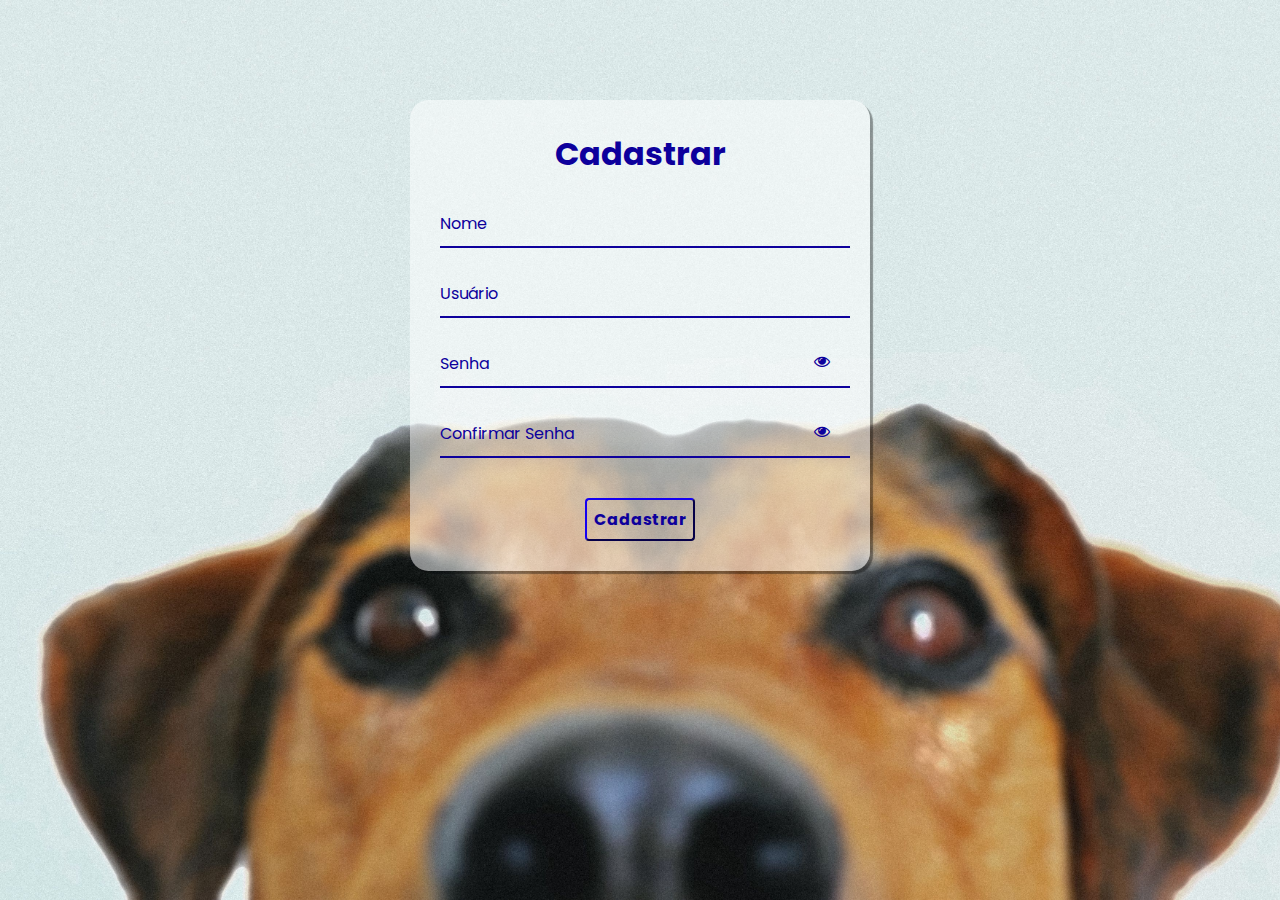
<file: assets/html/signup.html>
<!DOCTYPE html>
<html lang="pt-br">
  <head>
    <meta charset="UTF-8" />
    <meta http-equiv="X-UA-Compatible" content="IE=edge" />
    <meta name="viewport" content="width=device-width, initial-scale=1.0" />
    <link
      rel="stylesheet"
      href="https://stackpath.bootstrapcdn.com/font-awesome/4.7.0/css/font-awesome.min.css"
    />
    <link rel="stylesheet" href="../css/signup.css" />
    <title>Singup</title>
  </head>
  <body>
    <div class="container">
      <div class="card">
        <h1>Cadastrar</h1>

        <div id="msgError"></div>
        <div id="msgSuccess"></div>

        <div class="label-float">
          <input type="text" id="nome" placeholder=" " required />
          <label id="labelNome" for="nome">Nome</label>
        </div>

        <div class="label-float">
          <input type="text" id="usuario" placeholder=" " required />
          <label id="labelUsuario" for="usuario">Usuário</label>
        </div>

        <div class="label-float">
          <input type="password" id="senha" placeholder=" " required />
          <label id="labelSenha" for="senha">Senha</label>
          <i id="verSenha" class="fa fa-eye" aria-hidden="true"></i>
        </div>

        <div class="label-float">
          <input type="password" id="confirmSenha" placeholder=" " required />
          <label id="labelConfirmSenha" for="confirmSenha"
            >Confirmar Senha</label
          >
          <i id="verConfirmSenha" class="fa fa-eye" aria-hidden="true"></i>
        </div>

        <div class="justify-center">
          <button onclick="cadastrar()">Cadastrar</button>
        </div>
      </div>
    </div>

    <script src="../js/signup.js"></script>
  </body>
</html>
</file>
<file: assets/css/signup.css>
@import url('https://fonts.googleapis.com/css2?family=Poppins&display=swap');

* {
  margin: 0;
  padding: 0;
  font-family: 'poppins', sans-serif;
}

body {
  background-image: url("../images/bg-signup.jpg");
  background-repeat: no-repeat;
  background-size: cover;
  background-attachment: fixed
  
}

.container {
  display: flex;
  justify-content: center;
  width: 100%;
  margin-top: 100px;
}

.card {
  background-color: #ffffff80;
  padding: 30px;
  border-radius: 4%;
  box-shadow: 3px 3px 1px 0px #00000060;
  width: 400px;
}

h1{
  text-align: center;
  margin-bottom: 20px;
  color: #0d009c
}

.label-float input{
  width: 100%;
  padding: 5px 5px;
  display: inline-block;
  border: 0;
  border-bottom: 2px solid #0d009c;
  background-color: transparent;
  outline: none;
  min-width: 180px;
  font-size: 16px;
  transition: all .3s ease-out;
  border-radius: 0;
  
}

.label-float{
  position: relative;
  padding-top: 13px;
  margin-top: 5%;
  margin-bottom: 5%;
}

.label-float input:focus{
  border-bottom: 2px solid #4038a0;
}

.label-float label{
  color: #0d009c;
  pointer-event: none;
  position: absolute;
  top: 0;
  left: 0;
  margin-top: 13px;
  transition: all .3s ease-out;
}

.label-float input:focus + label,
.label-float input:valid + label{
  font-size: 13px;
  margin-top: 0;
  color: #4038a0
}

button{
  background-color: transparent;
  border-color: #0d009c;
  color: #0d009c;
  padding: 7px;
  font-weight: bold;
  font-size: 12pt;
  margin-top: 20px;
  border-radius: 4px;
  cursor: pointer;
  outline: none;
  transition: all .4s ease-out;
}

button:hover{
  background-color: #0d009c;
  color: #fff;
}

.justify-center{
  display: flex;
  justify-content: center;
}

.fa-eye{
  position: absolute;
  top: 15px;
  right: 10px;
  cursor: pointer;
  color: #0d009c;
}

#msgError{
  text-align: center;
  color: #ff0000;
  background-color: #ffbbbb;
  padding: 10px;
  border-radius: 4px;
  display: none;
}

#msgSuccess{
  text-align: center;
  color: #00bb00;
  background-color: #bbffbe;
  padding: 10px;
  border-radius: 4px;
  display: none;
}
</file>
